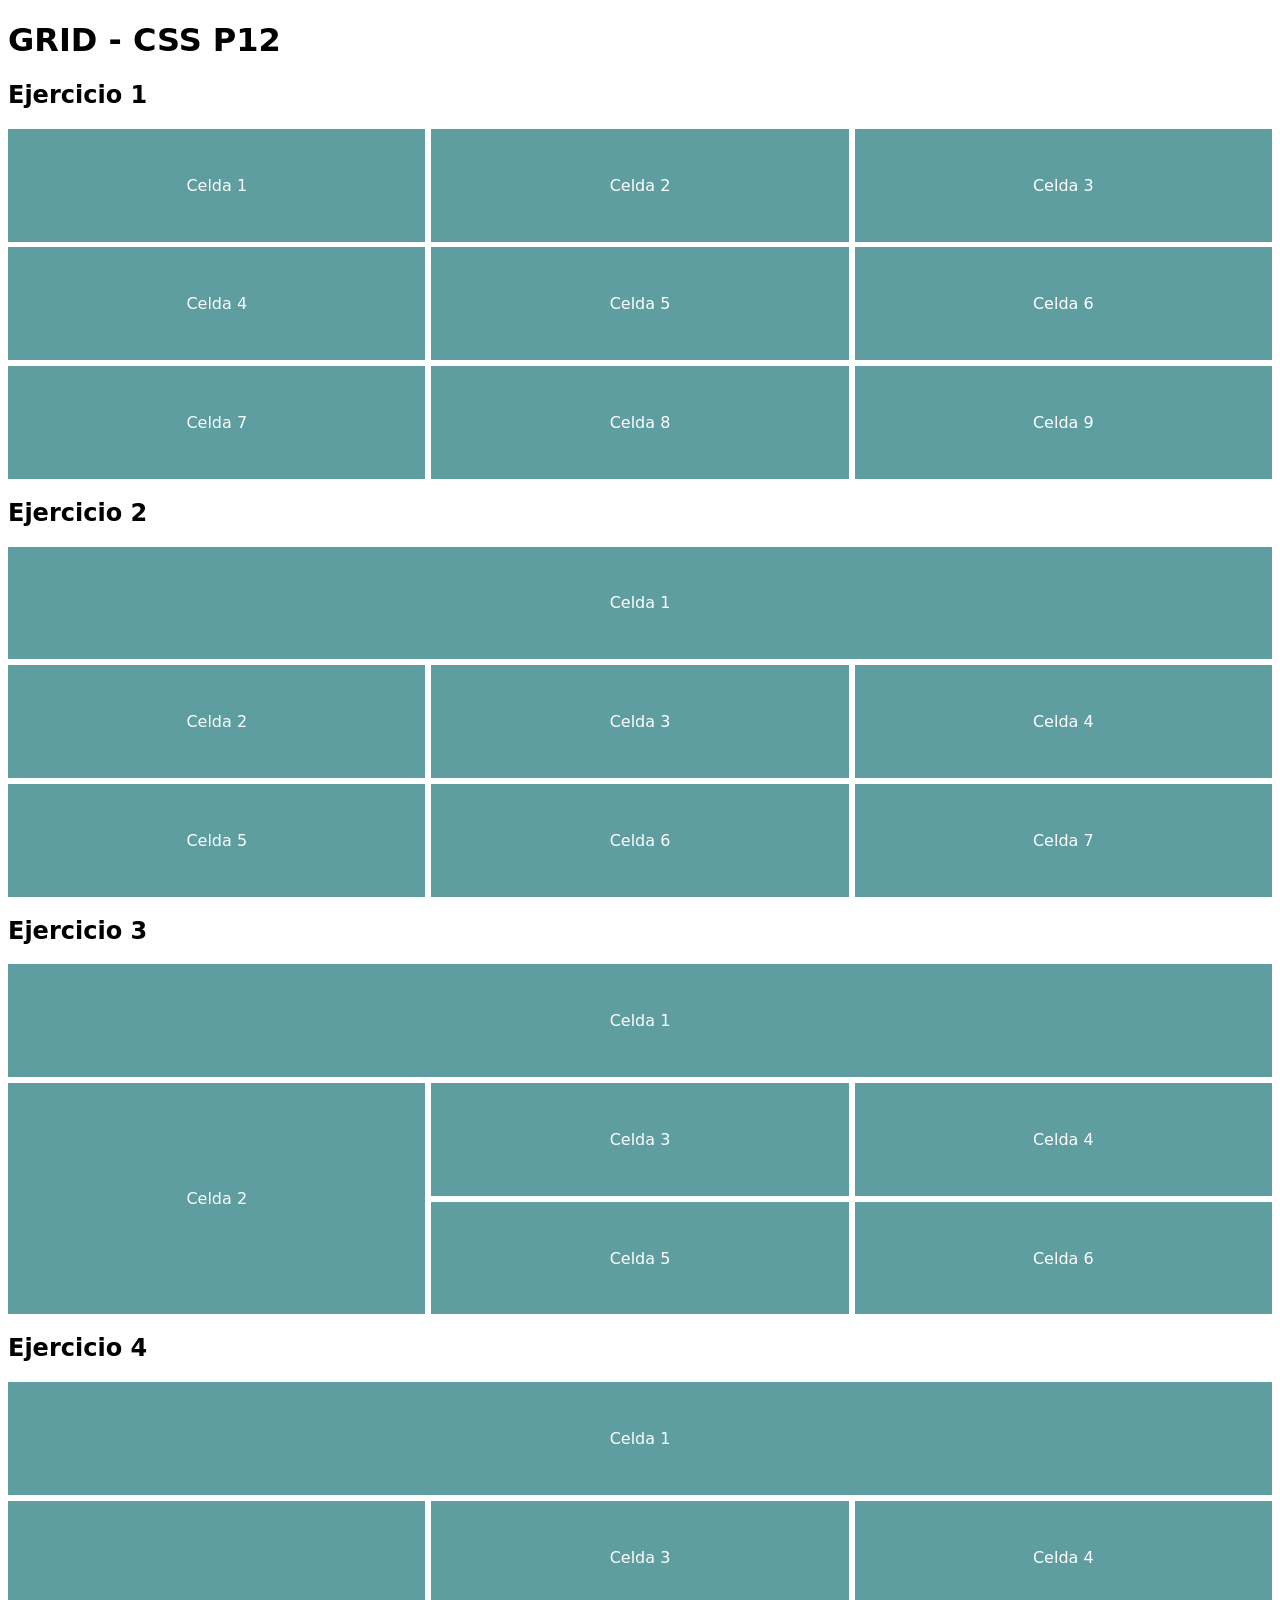
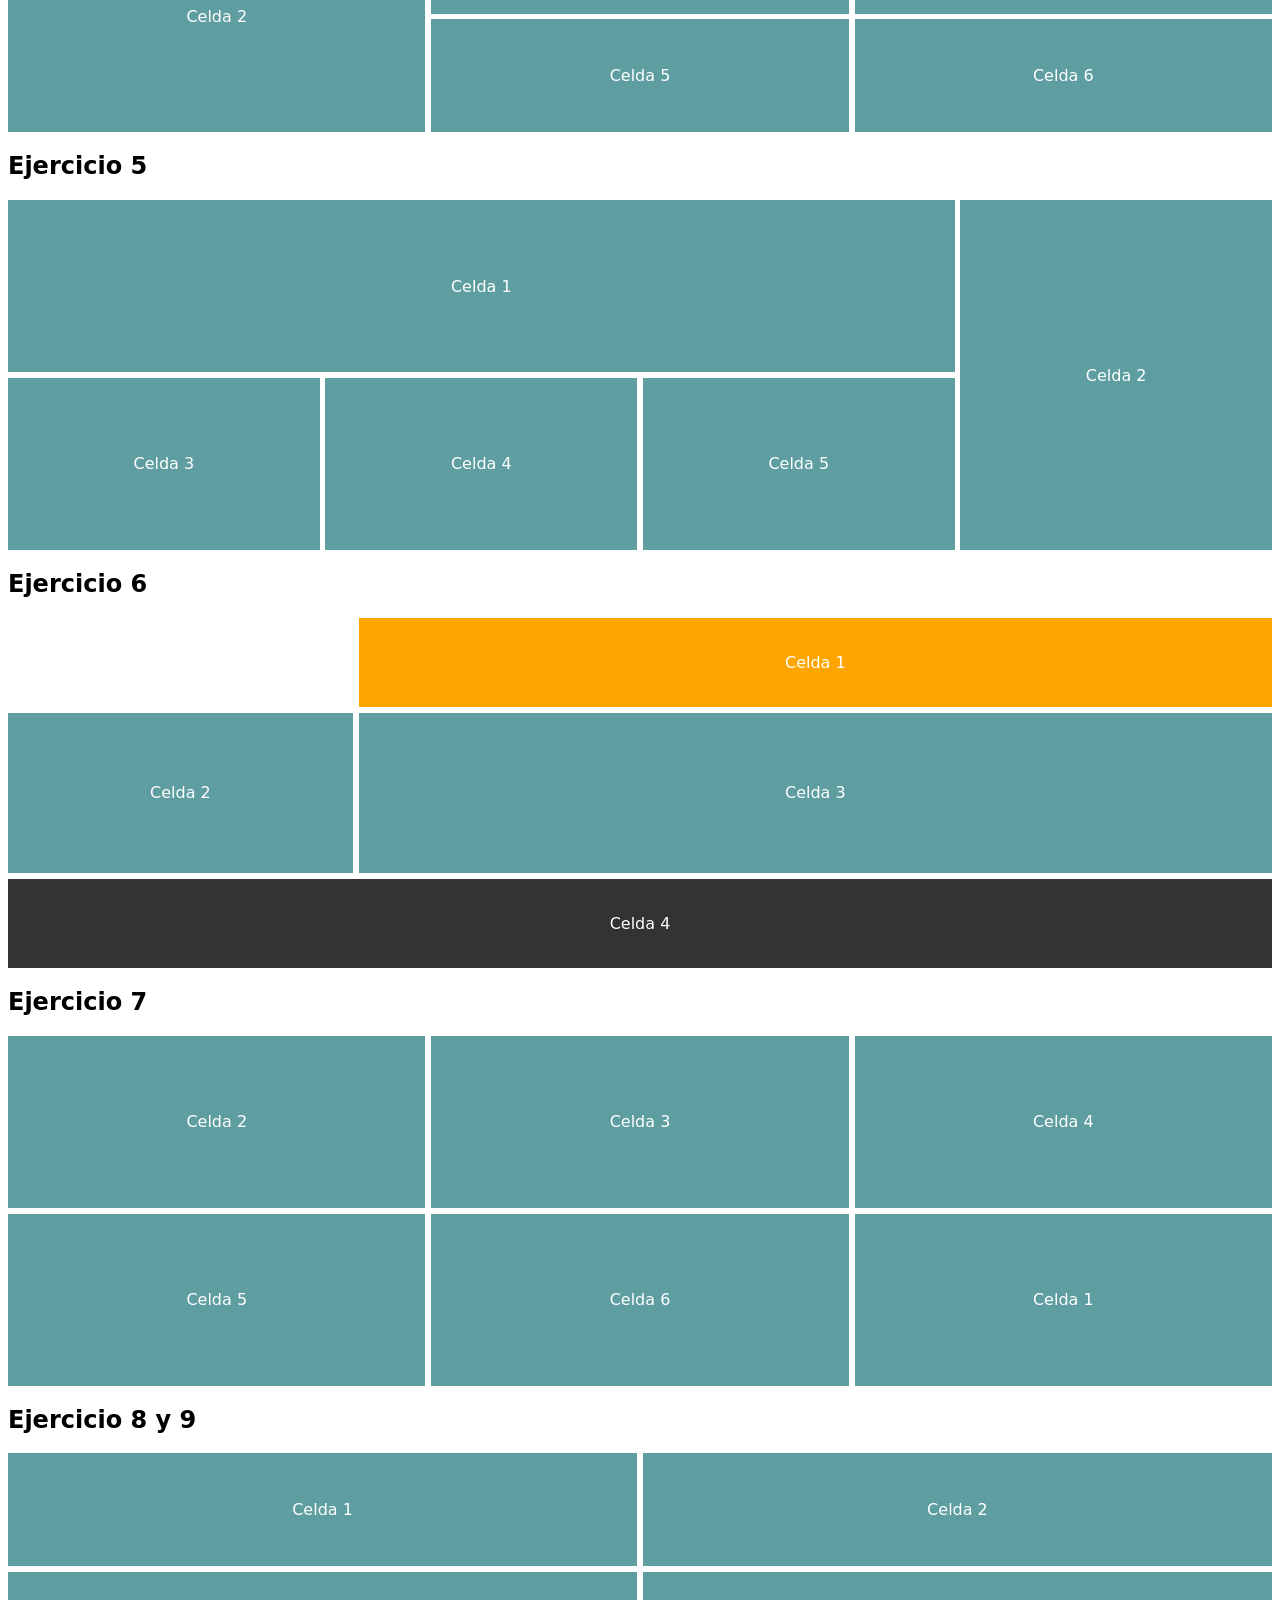
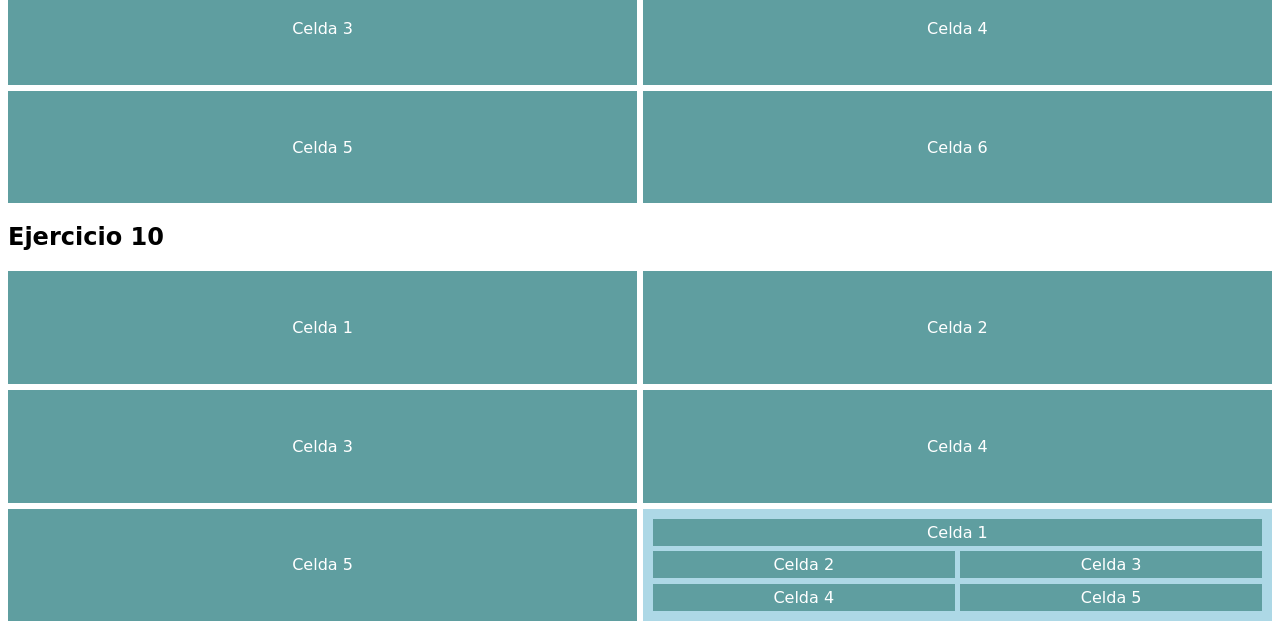
<file: index.html>
<!DOCTYPE html>
<html lang="en">

<head>
    <meta charset="UTF-8">
    <meta name="viewport" content="width=device-width, initial-scale=1.0">
    <title>CSS P12</title>
    <link rel="stylesheet" href="styles.css">
</head>

<body>
    <header>
        <h1>GRID - CSS P12</h1>
    </header>
    <main>
        <section>
            <h2>Ejercicio 1</h2>

            <article class="p12-1">
                <div>Celda 1</div>
                <div>Celda 2</div>
                <div>Celda 3</div>
                <div>Celda 4</div>
                <div>Celda 5</div>
                <div>Celda 6</div>
                <div>Celda 7</div>
                <div>Celda 8</div>
                <div>Celda 9</div>
            </article>

            <h2>Ejercicio 2</h2>

            <article class="p12-2">
                <div>Celda 1</div>
                <div>Celda 2</div>
                <div>Celda 3</div>
                <div>Celda 4</div>
                <div>Celda 5</div>
                <div>Celda 6</div>
                <div>Celda 7</div>
            </article>

            <h2>Ejercicio 3</h2>

            <article class="p12-3">
                <div>Celda 1</div>
                <div>Celda 2</div>
                <div>Celda 3</div>
                <div>Celda 4</div>
                <div>Celda 5</div>
                <div>Celda 6</div>
            </article>

            <h2>Ejercicio 4</h2>

            <article class="p12-4">
                <div>Celda 1</div>
                <div>Celda 2</div>
                <div>Celda 3</div>
                <div>Celda 4</div>
                <div>Celda 5</div>
                <div>Celda 6</div>
            </article>

            <h2>Ejercicio 5</h2>

            <article class="p12-5">
                <div>Celda 1</div>
                <div>Celda 2</div>
                <div>Celda 3</div>
                <div>Celda 4</div>
                <div>Celda 5</div>
            </article>

            <h2>Ejercicio 6</h2>

            <article class="p12-6">
                <div>Celda 1</div>
                <div>Celda 2</div>
                <div>Celda 3</div>
                <div>Celda 4</div>
            </article>

            <h2>Ejercicio 7</h2>

            <article class="p12-7">
                <div>Celda 1</div>
                <div>Celda 2</div>
                <div>Celda 3</div>
                <div>Celda 4</div>
                <div>Celda 5</div>
                <div>Celda 6</div>
            </article>

            <h2>Ejercicio 8 y 9</h2>

            <article class="p12-8">
                <div>Celda 1</div>
                <div>Celda 2</div>
                <div>Celda 3</div>
                <div>Celda 4</div>
                <div>Celda 5</div>
                <div>Celda 6</div>
            </article>

            <h2>Ejercicio 10</h2>

            <article class="p12-10">
                <div>Celda 1</div>
                <div>Celda 2</div>
                <div>Celda 3</div>
                <div>Celda 4</div>
                <div>Celda 5</div>
                <div>
                    <div>Celda 1</div>
                    <div>Celda 2</div>
                    <div>Celda 3</div>
                    <div>Celda 4</div>
                    <div>Celda 5</div>
                </div>
            </article>
        </section>
    </main>
</body>

</html>
</file>
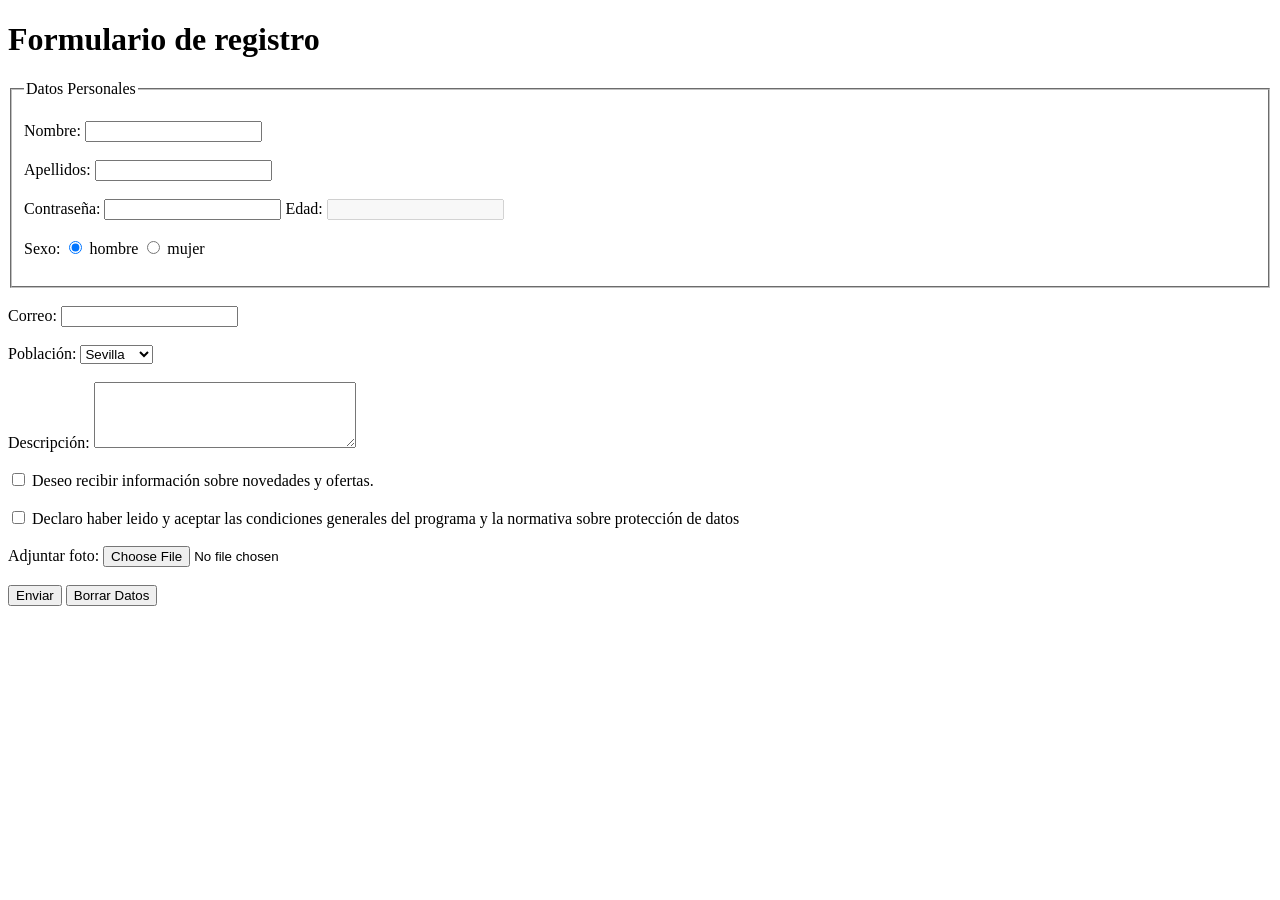
<file: UT2/P3/index.html>
<!DOCTYPE html>
<html lang="en">
  <head>
    <meta charset="UTF-8" />
    <meta name="viewport" content="width=device-width, initial-scale=1.0" />
    <meta
      name="description"
      content="Practica de la unidad 2 de formularios."
    />
    <title>Formulario de registro - Mi web</title>
  </head>
  <body>
    <header>
      <h1>Formulario de registro</h1>
    </header>
    <!-- El br es para que quede como la imagen  -->
    <main>
      <form action="./procesa.php" method="get">
        <fieldset>
          <legend>Datos Personales</legend>
          <br />

          <label>
            Nombre: <input maxlength="50" type="text" name="nombre" id="name" />
          </label>
          <br />
          <br />

          <label>
            Apellidos:
            <input maxlength="50" type="text" name="apel" id="apellidos" />
          </label>
          <br />
          <br />

          <label>
            Contraseña: <input type="password" name="password" maxlength="8" />
          </label>

          <label>
            Edad: <input disabled type="number" name="edad" id="edad" />
          </label>
          <br />
          <br />

          <label>
            Sexo:
            <input
              checked
              type="radio"
              name="sexo"
              id="hombre"
              value="hombre"
            />
            hombre
          </label>

          <label>
            <input type="radio" name="sexo" id="mujer" value="mujer" />
            mujer
          </label>
          <br />
          <br />
        </fieldset>
        <br />

        <label>
          Correo: <input type="email" name="correo" id="correo" />
        </label>
        <br />
        <br />

        <label>
          Población:
          <select name="poblacion" id="poblacion">
            <option value="alicante">Alicante</option>
            <option value="madrid">Madrid</option>
            <option selected value="sevilla">Sevilla</option>
            <option value="valencia">Valencia</option>
          </select>
        </label>
        <br />
        <br />

        <label>
          Descripción:
          <textarea name="desc" id="description" cols="30" rows="4"></textarea>
        </label>
        <br />
        <br />

        <!-- Terms & newletters -->
        <label>
          <input type="checkbox" name="masinf" id="newsletter" /> Deseo recibir
          información sobre novedades y ofertas.
        </label>
        <br />
        <br />

        <label>
          <input type="checkbox" name="condiciones" id="tos" /> Declaro haber
          leido y aceptar las condiciones generales del programa y la normativa
          sobre protección de datos
        </label>
        <br />
        <br />

        <!-- Adjuntar Foto -->
        <label>
          Adjuntar foto:
          <input
            type="file"
            name="foto"
            id="foto"
            accept="image/png, image/jpg, image/jpeg"
          />
        </label>
        <br />
        <br />

        <button type="submit">Enviar</button>
        <button type="reset">Borrar Datos</button>
      </form>
    </main>
  </body>
</html>
</file>
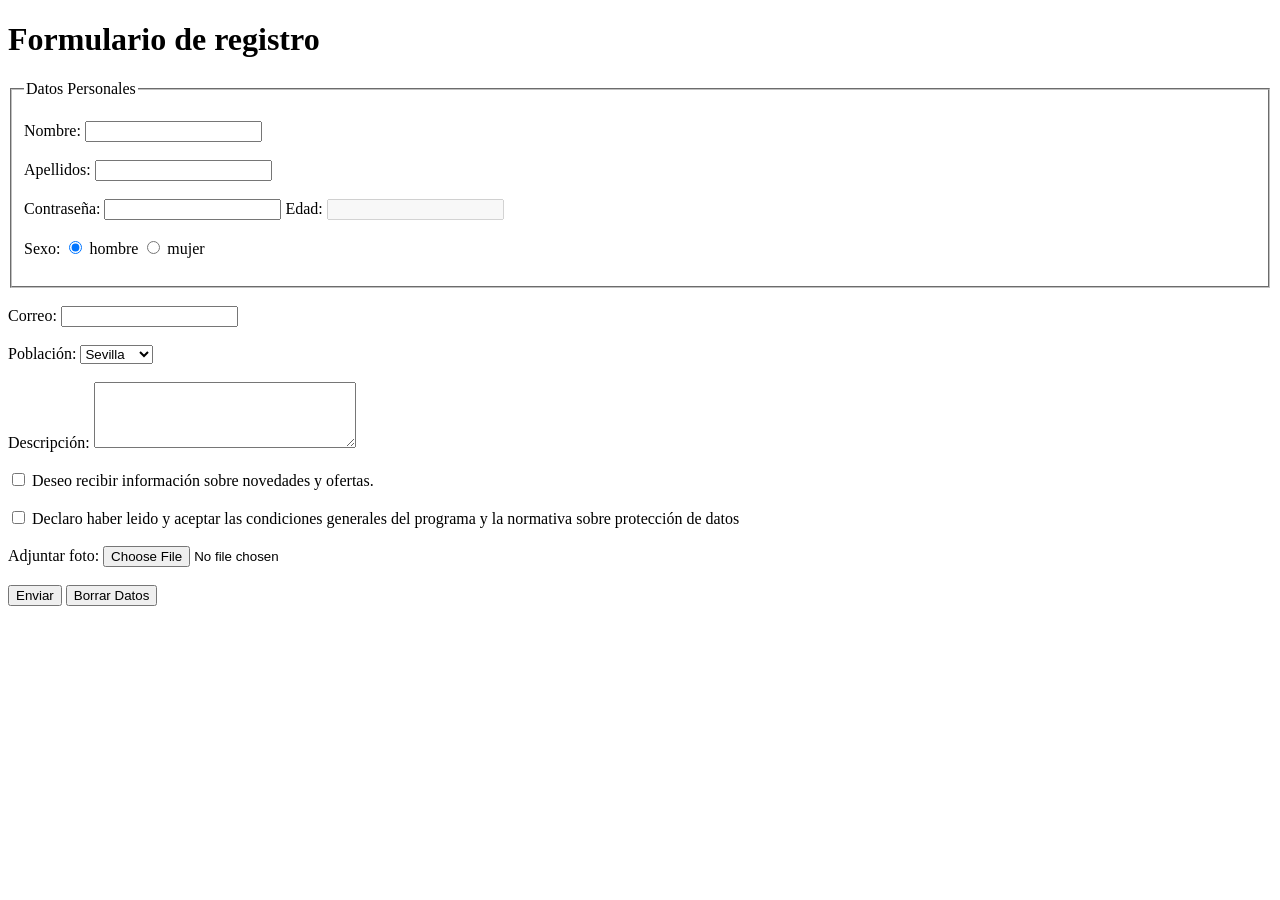
<file: UT2/formularios-p2.html>
<!DOCTYPE html>
<html lang="en">
  <head>
    <meta charset="UTF-8" />
    <meta name="viewport" content="width=device-width, initial-scale=1.0" />
    <meta
      name="description"
      content="Practica de la unidad 2 de formularios."
    />
    <title>Formulario de registro - Mi web</title>
  </head>
  <body>
    <header>
      <h1>Formulario de registro</h1>
    </header>
    <!-- El br es para que quede como la imagen  -->
    <main>
      <form action="procesa.php" method="get">
        <fieldset>
          <legend>Datos Personales</legend>
          <br />

          <label>
            Nombre: <input maxlength="50" type="text" name="nombre" id="name" />
          </label>
          <br />
          <br />

          <label>
            Apellidos:
            <input maxlength="50" type="text" name="apel" id="apellidos" />
          </label>
          <br />
          <br />

          <label>
            Contraseña: <input type="password" name="password" maxlength="8" />
          </label>

          <label>
            Edad: <input disabled type="number" name="edad" id="edad" />
          </label>
          <br />
          <br />

          <label>
            Sexo:
            <input
              checked
              type="radio"
              name="sexo"
              id="hombre"
              value="hombre"
            />
            hombre
          </label>

          <label>
            <input type="radio" name="sexo" id="mujer" value="mujer" />
            mujer
          </label>
          <br />
          <br />
        </fieldset>
        <br />

        <label>
          Correo: <input type="email" name="correo" id="correo" />
        </label>
        <br />
        <br />

        <label>
          Población:
          <select name="poblacion" id="poblacion">
            <option value="alicante">Alicante</option>
            <option value="madrid">Madrid</option>
            <option selected value="sevilla">Sevilla</option>
            <option value="valencia">Valencia</option>
          </select>
        </label>
        <br />
        <br />

        <label>
          Descripción:
          <textarea name="desc" id="description" cols="30" rows="4"></textarea>
        </label>
        <br />
        <br />

        <!-- Terms & newletters -->
        <label>
          <input type="checkbox" name="masinf" id="newsletter" /> Deseo recibir
          información sobre novedades y ofertas.
        </label>
        <br />
        <br />

        <label>
          <input type="checkbox" name="condiciones" id="tos" /> Declaro haber
          leido y aceptar las condiciones generales del programa y la normativa
          sobre protección de datos
        </label>
        <br />
        <br />

        <!-- Adjuntar Foto -->
        <label>
          Adjuntar foto:
          <input
            type="file"
            name="foto"
            id="foto"
            accept="image/png, image/jpg, image/jpeg"
          />
        </label>
        <br />
        <br />

        <button type="submit">Enviar</button>
        <button type="reset">Borrar Datos</button>
      </form>
    </main>

    <footer></footer>
  </body>
</html>
</file>
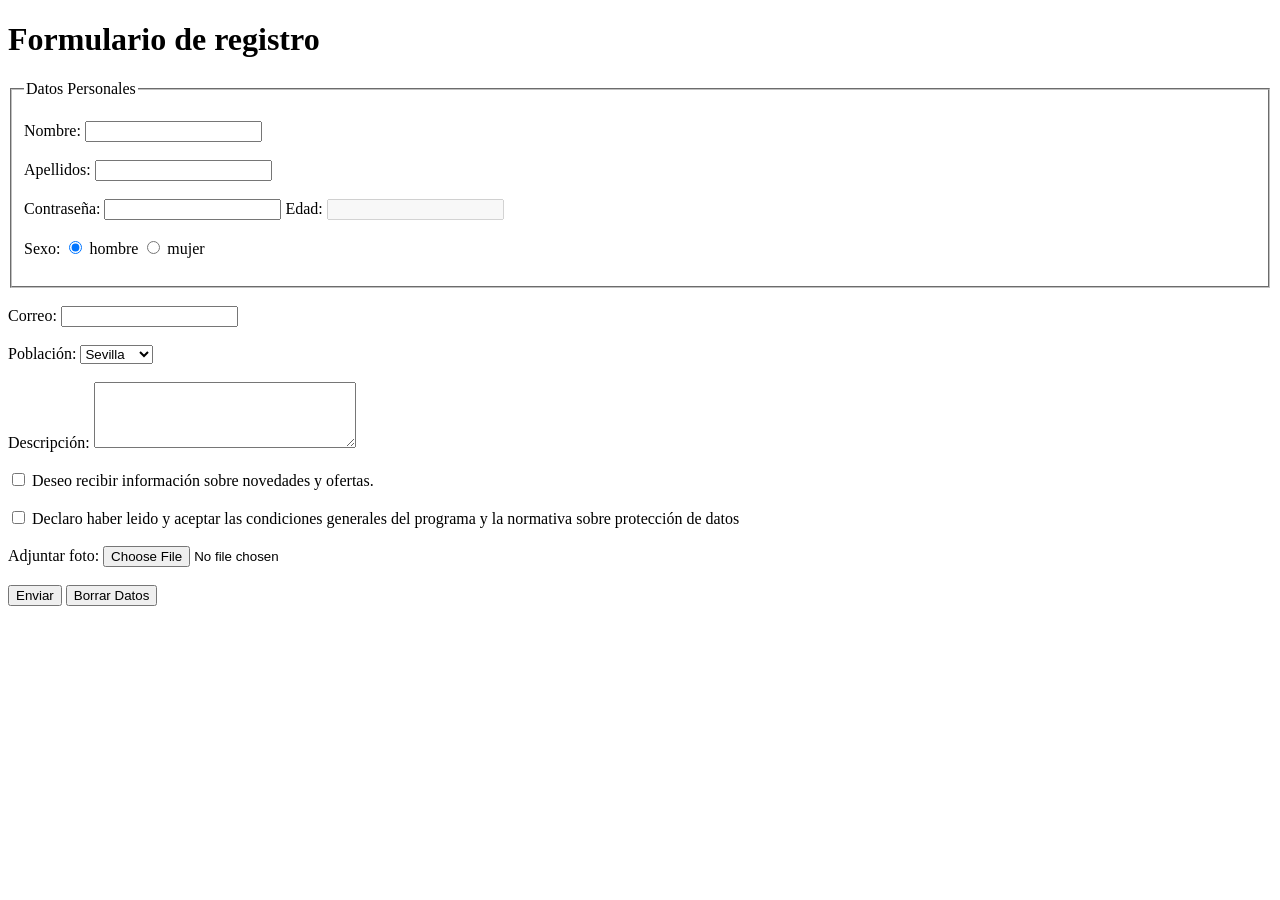
<file: UT2/P2/formularios-p2.html>
<!DOCTYPE html>
<html lang="en">
  <head>
    <meta charset="UTF-8" />
    <meta name="viewport" content="width=device-width, initial-scale=1.0" />
    <meta
      name="description"
      content="Practica de la unidad 2 de formularios."
    />
    <title>Formulario de registro - Mi web</title>
  </head>
  <body>
    <header>
      <h1>Formulario de registro</h1>
    </header>
    <!-- El br es para que quede como la imagen  -->
    <main>
      <form action="https://fuchsia-sam-38.tiiny.io" method="get">
        <fieldset>
          <legend>Datos Personales</legend>
          <br />

          <label>
            Nombre: <input maxlength="50" type="text" name="nombre" id="name" />
          </label>
          <br />
          <br />

          <label>
            Apellidos:
            <input maxlength="50" type="text" name="apel" id="apellidos" />
          </label>
          <br />
          <br />

          <label>
            Contraseña: <input type="password" name="password" maxlength="8" />
          </label>

          <label>
            Edad: <input disabled type="number" name="edad" id="edad" />
          </label>
          <br />
          <br />

          <label>
            Sexo:
            <input
              checked
              type="radio"
              name="sexo"
              id="hombre"
              value="hombre"
            />
            hombre
          </label>

          <label>
            <input type="radio" name="sexo" id="mujer" value="mujer" />
            mujer
          </label>
          <br />
          <br />
        </fieldset>
        <br />

        <label>
          Correo: <input type="email" name="correo" id="correo" />
        </label>
        <br />
        <br />

        <label>
          Población:
          <select name="poblacion" id="poblacion">
            <option value="alicante">Alicante</option>
            <option value="madrid">Madrid</option>
            <option selected value="sevilla">Sevilla</option>
            <option value="valencia">Valencia</option>
          </select>
        </label>
        <br />
        <br />

        <label>
          Descripción:
          <textarea name="desc" id="description" cols="30" rows="4"></textarea>
        </label>
        <br />
        <br />

        <!-- Terms & newletters -->
        <label>
          <input type="checkbox" name="masinf" id="newsletter" /> Deseo recibir
          información sobre novedades y ofertas.
        </label>
        <br />
        <br />

        <label>
          <input type="checkbox" name="condiciones" id="tos" /> Declaro haber
          leido y aceptar las condiciones generales del programa y la normativa
          sobre protección de datos
        </label>
        <br />
        <br />

        <!-- Adjuntar Foto -->
        <label>
          Adjuntar foto:
          <input
            type="file"
            name="foto"
            id="foto"
            accept="image/png, image/jpg, image/jpeg"
          />
        </label>
        <br />
        <br />

        <button type="submit">Enviar</button>
        <button type="reset">Borrar Datos</button>
      </form>
    </main>

    <footer></footer>
  </body>
</html>
</file>
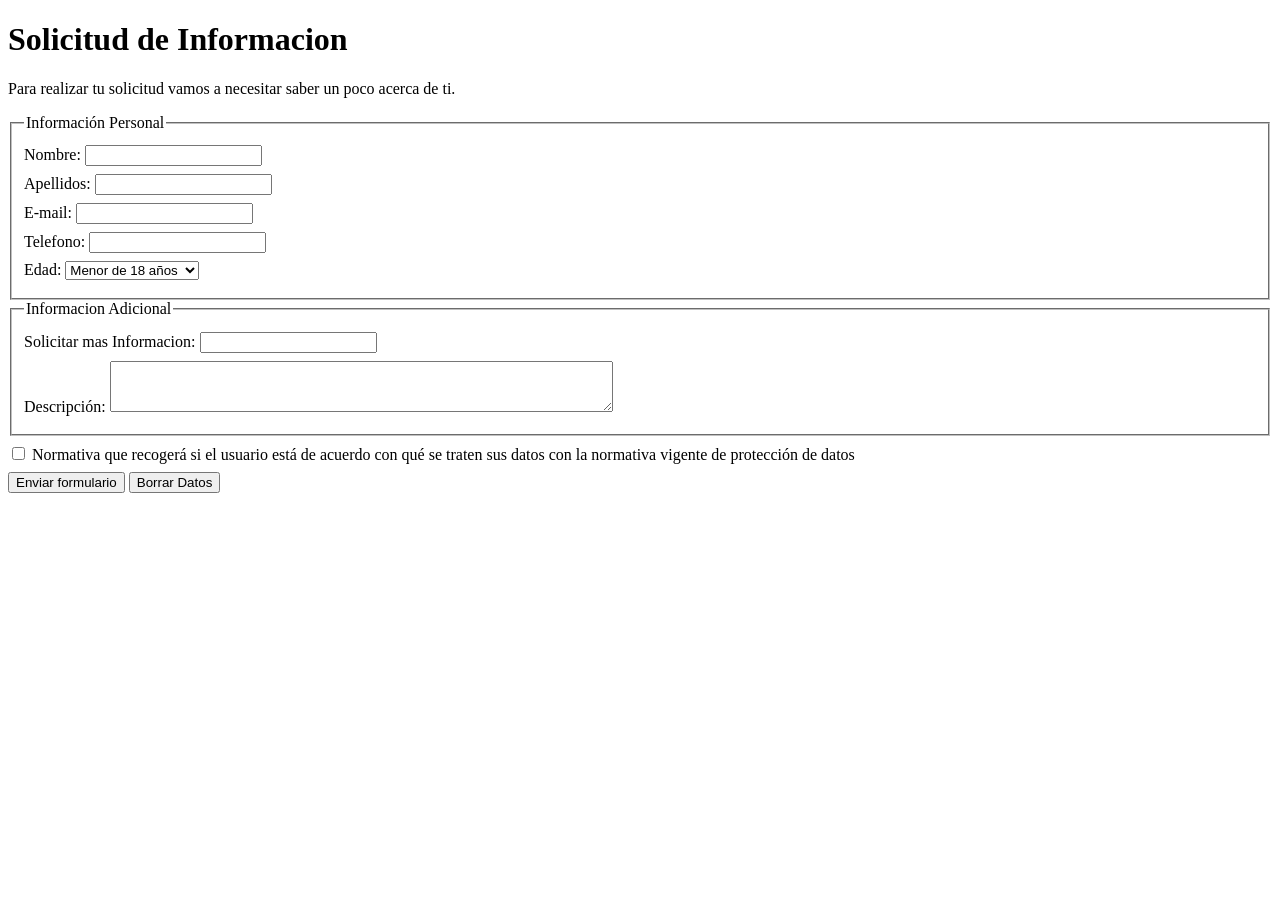
<file: UT2/P4/solinfo.html>
<!DOCTYPE html>
<html lang="es">
  <head>
    <!-- Tags Principales -->
    <meta charset="UTF-8" />
    <meta name="viewport" content="width=device-width, initial-scale=1.0" />
    <title>UT2 · P4 · Solicitud de Informacion</title>
    <meta
      name="description"
      content="Inicia una Solicitud para descrubir Amsterdam !No esperes mas, viaje a Amsterdam! "
    />
    <link rel="shortcut icon" href="./assets/favicon.png" type="image/png" />
    <!-- Open Graph / Facebook -->

    <meta property="og:type" content="website" />
    <meta property="og:url" content="https://google.es/" />
    <meta property="og:title" content="UT2 · P4 · Solicitud de Informacion" />
    <meta
      property="og:description"
      content="Descubre las maravillas de Amsterdam y adentrate en un viaje inolvidable"
    />
    <meta
      property="og:image"
      content="https://img.bekiaviajes.com/ciudades/portada/0000/7-h.jpg"
    />

    <!-- Twitter -->

    <meta property="twitter:card" content="summary_large_image" />
    <meta property="twitter:url" content="https://google.es/" />
    <meta
      property="twitter:title"
      content="UT2 · P4 · Hastiales de Amsterdam"
    />
    <meta
      property="twitter:description"
      content="Descubre las maravillas de Amsterdam y adentrate en un viaje inolvidable"
    />
    <meta
      property="twitter:image"
      content="https://img.bekiaviajes.com/ciudades/portada/0000/7-h.jpg"
    />

    <!-- Estilos -->
    <style>
      label {
        display: block;
        margin-block: 0.5rem;
      }
    </style>
  </head>
  <body>
    <header>
      <h1>Solicitud de Informacion</h1>
      <p>
        Para realizar tu solicitud vamos a necesitar saber un poco acerca de ti.
      </p>
    </header>
    <main>
      <form method="post" action="mailto:amsterdam@ie.com">
        <fieldset>
          <legend>Información Personal</legend>

          <label>
            Nombre:
            <input name="nombre" type="text" required maxlength="30" />
          </label>
          <label>
            Apellidos:
            <input name="apellidos" type="text" required maxlength="30" />
          </label>
          <label> E-mail: <input type="email" name="correo" /> </label>
          <label> Telefono: <input type="tel" name="telefono" /> </label>
          <label>
            Edad:
            <select name="edad">
              <option value="menor">Menor de 18 años</option>
              <option value="entre">Entre 18 y 38 años</option>
              <option value="mayor">Mayor 18 años</option>
            </select>
          </label>
        </fieldset>

        <fieldset>
          <legend>Informacion Adicional</legend>
          <label>
            Solicitar mas Informacion:
            <input name="informacion" type="text" list="ornamentados" />
          </label>

          <label>
            Descripción:
            <textarea
              name="descripcion"
              maxlength="255"
              cols="60"
              rows="3"
            ></textarea>
          </label>
        </fieldset>

        <label>
          <input type="checkbox" name="normativa" /> Normativa que recogerá si
          el usuario está de acuerdo con qué se traten sus datos con la
          normativa vigente de protección de datos
        </label>

        <button type="submit">Enviar formulario</button>
        <button type="reset">Borrar Datos</button>
      </form>
    </main>

    <datalist id="ornamentados">
      <option value="pico">Pico</option>
      <option value="escalonado">Escalonado</option>
      <option value="campana">Campana</option>
    </datalist>
  </body>
</html>
</file>
<file: styles.css>
html {
    font-family: system-ui, -apple-system, BlinkMacSystemFont, 'Segoe UI', Roboto, Oxygen, Ubuntu, Cantarell, 'Open Sans', 'Helvetica Neue', sans-serif;
}

div {
    background-color: cadetblue;
    color: white;
    width: auto;
    height: 100%;
    display: flex;
    align-items: center;
    justify-content: center;
    font-weight: 500;
}

.p12-1 {
    display: grid;
    grid-template-columns: repeat(3, 1fr);
    grid-template-rows: repeat(3, 1fr);
    gap: .365rem;
    height: 350px;
}

.p12-2 {
    display: grid;
    grid-template-columns: repeat(3, 1fr);
    grid-template-rows: repeat(3, 1fr);
    gap: .365rem;
    height: 350px;
    
    & > :nth-child(1) {
        grid-column: span 3
    }
}

.p12-3 {
    display: grid;
    grid-template-columns: repeat(3, 1fr);
    grid-template-rows: repeat(3, 1fr);
    gap: .365rem;
    height: 350px;
    
    grid-auto-flow: row dense;

    & > :nth-child(1) {
        grid-column: span 3
    }
    
    & > :nth-child(2) {
        grid-row: span 2;
    }
}

.p12-4 {
    display: grid;
    grid-template-areas: 
        "a a a"
        "b c d"
        "b e f"
    ;
    gap: .365rem;
    height: 350px;
    grid-auto-flow: row dense;
   
    & > :nth-child(1) {
        grid-area: a;
    }

    & > :nth-child(2) {
        grid-area: b;
    }

    & > :nth-child(3) {
        grid-area: c;
    }

    & > :nth-child(4) {
        grid-area: d;
    }
    
    & > :nth-child(5) {
        grid-area: e;
    }

    & > :nth-child(6) {
        grid-area: f;
    }
}


.p12-5 {
    display: grid;
    grid-template-areas: 
        "a a a b"
        "c d e b"
    ;
    gap: .365rem;
    height: 350px;
    grid-auto-flow: row dense;
   
    & > :nth-child(1) {
        grid-area: a;
    }

    & > :nth-child(2) {
        grid-area: b;
    }

    & > :nth-child(3) {
        grid-area: c;
    }

    & > :nth-child(4) {
        grid-area: d;
    }
    
    & > :nth-child(5) {
        grid-area: e;
    }

}

.p12-6 {
    display: grid;
    grid-template-areas: 
       "f a a a"
       "b c c c"
       "b c c c"
       "d d d d"
    ;
    gap: .365rem;
    height: 350px;
    grid-auto-flow: row dense;
   
    & > :nth-child(1) {
        grid-area: a;
        background-color: orange;
    }

    & > :nth-child(2) {
        grid-area: b;
    }

    & > :nth-child(3) {
        grid-area: c;
    }

    & > :nth-child(4) {
        grid-area: d;
        background-color: #333;
    }

}

.p12-7 {
    display: grid;
    grid-template-columns: repeat(3, 1fr);
    grid-template-rows: repeat(2, 1fr);
    gap: .365rem;
    height: 350px;

    & > :nth-child(1) {
        order: 6
    }

    & > :nth-child(2) {
        order: 1;
    }

    & > :nth-child(3) {
        order: 2;
    }

    & > :nth-child(4) {
        order: 3;
    }
    
    & > :nth-child(5) {
        order: 4;
    }

    & > :nth-child(6) {
        order: 5;
    }
}

.p12-8 {
    display: grid;
    grid-template-columns: repeat(2, 1fr);
    grid-template-rows: repeat(3, 1fr);
    gap: .365rem;
    height: 350px;
}

.p12-10 {
    display: grid;
    grid-template-columns: repeat(2, 1fr);
    grid-template-rows: repeat(3, 1fr);
    gap: .365rem;
    height: 350px;
    
    & > :nth-child(6) {
        display: grid;
        grid-template-columns: repeat(2, 1fr);
        grid-template-rows: repeat(3, 1fr);
        padding: 10px;
        box-sizing: border-box;
        gap: 0.365rem;

        & > :nth-child(1) {
            grid-column: span 2;
        }
    }
    & > :nth-child(6) {
        background-color: lightblue;
    }
       
}
</file>
